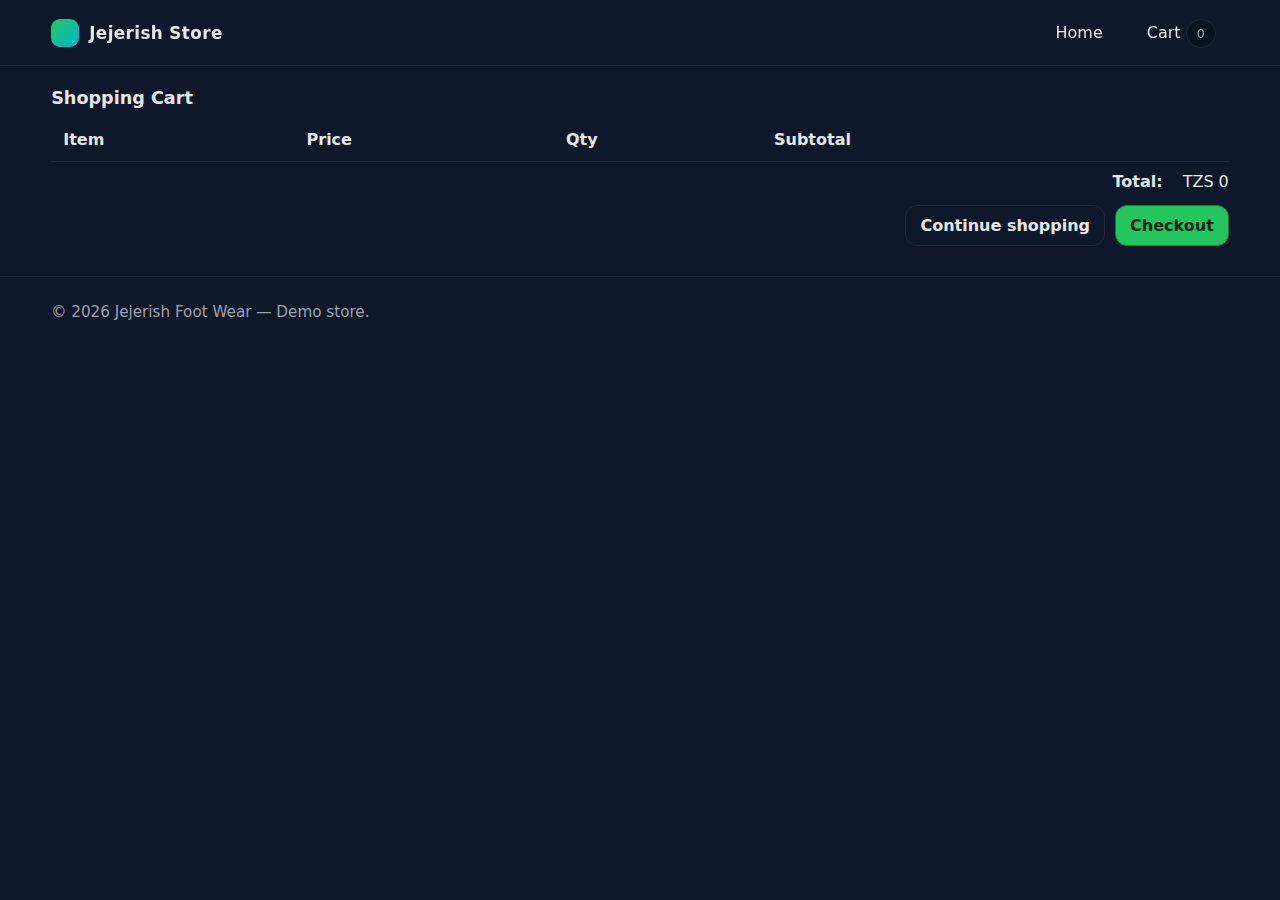
<file: cart.html>
<!DOCTYPE html>
<html lang="en">
<head>
  <meta charset="UTF-8" />
  <meta name="viewport" content="width=device-width, initial-scale=1.0" />
  <title>Your Cart — Jejerish Store</title>
  <link rel="stylesheet" href="./styles.css" />
</head>
<body>
  <nav>
    <div class="container navbar">
      <a class="brand" href="./index.html"><span class="logo"></span> Jejerish Store</a>
      <div class="nav-links">
        <a href="./index.html">Home</a>
        <a href="./cart.html">Cart <span class="badge" data-cart-count>0</span></a>
      </div>
    </div>
  </nav>

  <main class="container">
    <section class="section">
      <h2>Shopping Cart</h2>
      <table class="table" id="cart-table">
        <thead><tr><th>Item</th><th>Price</th><th>Qty</th><th>Subtotal</th><th></th></tr></thead>
        <tbody></tbody>
      </table>
      <div class="total">
        <div><strong>Total:</strong></div>
        <div id="total-val">TZS 0</div>
      </div>
      <div style="margin-top:14px; display:flex; gap:10px; justify-content:flex-end;">
        <a class="btn" href="./index.html">Continue shopping</a>
        <a class="btn primary" href="./checkout.html">Checkout</a>
      </div>
    </section>
  </main>

  <footer class="footer">
    <div class="container">© <span id="year"></span> Jejerish Foot Wear — Demo store.</div>
  </footer>

  <script src="./app.js"></script>
  <script>
    document.getElementById('year').textContent = new Date().getFullYear();
    function render() {
      const tbody = document.querySelector('#cart-table tbody');
      tbody.innerHTML = '';
      const cart = getCart();
      cart.forEach(item => {
        const tr = document.createElement('tr');
        tr.innerHTML = `
          <td style="display:flex; align-items:center; gap:10px">
            <img src="./assets/${item.img}" alt="${item.name}" style="width:54px; height:54px; border-radius:10px; border:1px solid var(--border);" />
            ${item.name}
          </td>
          <td>${currency(item.price, item.unit)}</td>
          <td>
            <div class="qty">
              <button data-dec="${item.id}">-</button>
              <input type="number" min="1" value="${item.qty}" data-qty="${item.id}" />
              <button data-inc="${item.id}">+</button>
            </div>
          </td>
          <td>${currency(item.price * item.qty, item.unit)}</td>
          <td><button class="btn" data-del="${item.id}">Remove</button></td>`;
        tbody.appendChild(tr);
      });
      document.getElementById('total-val').textContent = currency(cartTotal());
      renderCartBadge();
    }
    document.addEventListener('click', e => {
      if (e.target.hasAttribute('data-inc')) {
        const id = e.target.getAttribute('data-inc'); const cart = getCart();
        const it = cart.find(i => i.id===id); it.qty++; setCart(cart); render();
      }
      if (e.target.hasAttribute('data-dec')) {
        const id = e.target.getAttribute('data-dec'); const cart = getCart();
        const it = cart.find(i => i.id===id); it.qty = Math.max(1, it.qty-1); setCart(cart); render();
      }
      if (e.target.hasAttribute('data-del')) {
        removeFromCart(e.target.getAttribute('data-del')); render();
      }
    });
    document.addEventListener('input', e => {
      if (e.target.hasAttribute('data-qty')) {
        const id = e.target.getAttribute('data-qty'); updateQty(id, parseInt(e.target.value||'1',10)); render();
      }
    });
    render();
  </script>
</body>
</html>
</file>
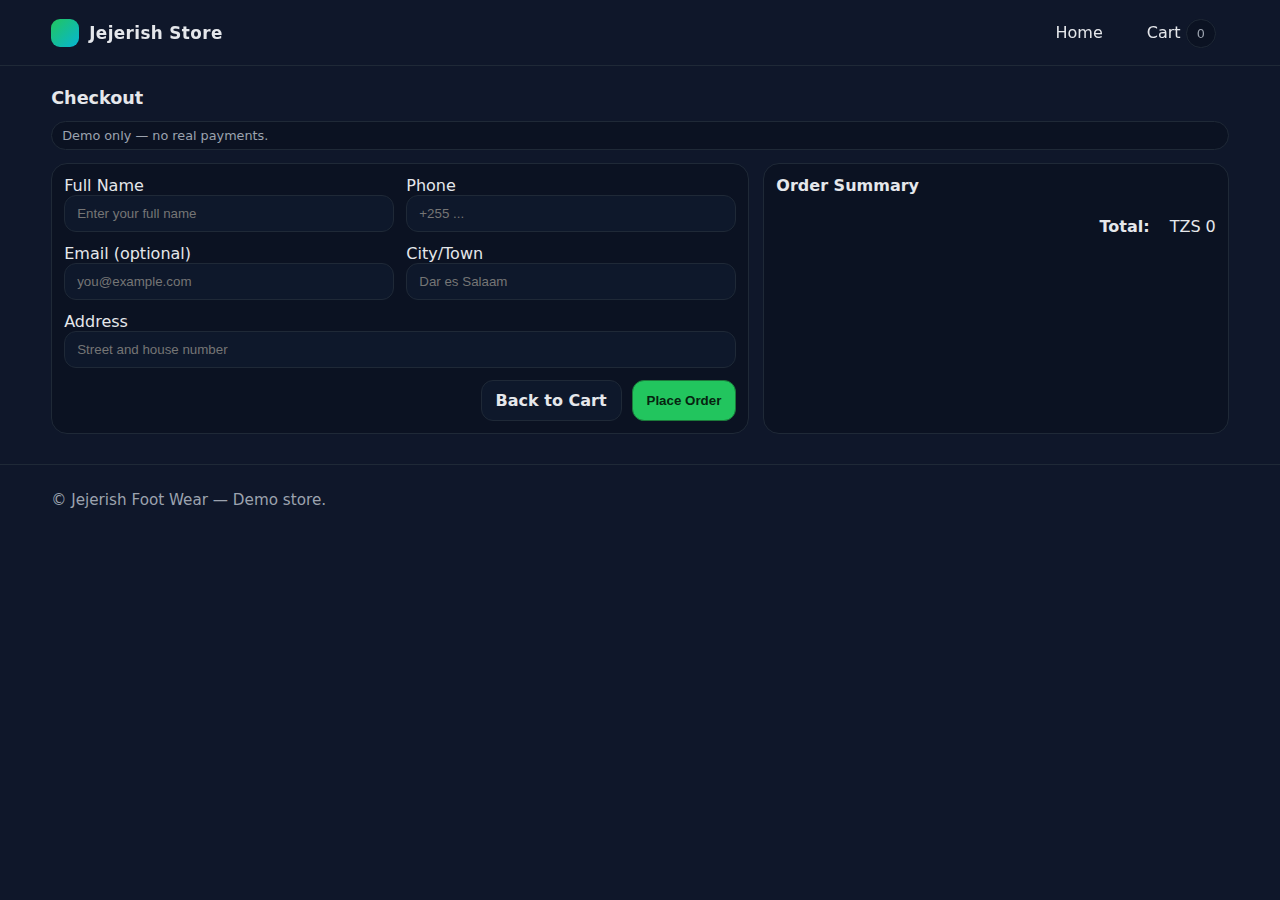
<file: checkout.html>
<!DOCTYPE html>
<html lang="en">
<head>
  <meta charset="UTF-8" />
  <meta name="viewport" content="width=device-width, initial-scale=1.0" />
  <title>Checkout — Jejerish Store</title>
  <link rel="stylesheet" href="./styles.css" />
</head>
<body>
  <nav>
    <div class="container navbar">
      <a class="brand" href="./index.html"><span class="logo"></span> Jejerish Store</a>
      <div class="nav-links">
        <a href="./index.html">Home</a>
        <a href="./cart.html">Cart <span class="badge" data-cart-count>0</span></a>
      </div>
    </div>
  </nav>

  <main class="container">
    <section class="section">
      <h2>Checkout</h2>
      <p class="badge">Demo only — no real payments.</p>
      <div class="grid" style="grid-template-columns: 1.2fr 0.8fr;">
        <div class="card">
          <div class="body">
            <form id="checkout-form">
              <div class="form-grid">
                <div>
                  <label>Full Name</label>
                  <input type="text" required id="name" placeholder="Enter your full name" />
                </div>
                <div>
                  <label>Phone</label>
                  <input type="tel" required id="phone" placeholder="+255 ..." />
                </div>
                <div>
                  <label>Email (optional)</label>
                  <input type="email" id="email" placeholder="you@example.com" />
                </div>
                <div>
                  <label>City/Town</label>
                  <input type="text" required id="city" placeholder="Dar es Salaam" />
                </div>
                <div style="grid-column: 1 / -1;">
                  <label>Address</label>
                  <input type="text" required id="address" placeholder="Street and house number" />
                </div>
              </div>
              <div style="margin-top:12px; display:flex; gap:10px; justify-content:flex-end;">
                <a class="btn" href="./cart.html">Back to Cart</a>
                <button class="btn primary" type="submit">Place Order</button>
              </div>
            </form>
          </div>
        </div>
        <div class="card">
          <div class="body">
            <div class="title">Order Summary</div>
            <table class="table" id="summary"></table>
            <div class="total"><div><strong>Total:</strong></div><div id="sum-total">TZS 0</div></div>
          </div>
        </div>
      </div>
    </section>
  </main>

  <footer class="footer">
    <div class="container">© <span id="year"></span> Jejerish Foot Wear — Demo store.</div>
  </footer>

  <script src="./app.js"></script>
  <script>
    document.getElementById('year').textContent = new Date().getFullYear();
    function renderSummary() {
      const table = document.getElementById('summary');
      const cart = getCart();
      table.innerHTML = '<tr><th>Item</th><th>Qty</th><th>Total</th></tr>';
      cart.forEach(i => {
        const tr = document.createElement('tr');
        tr.innerHTML = \`<td>\${i.name}</td><td>\${i.qty}</td><td>\${currency(i.price * i.qty, i.unit)}</td>\`;
        table.appendChild(tr);
      });
      document.getElementById('sum-total').textContent = currency(cartTotal());
      renderCartBadge();
    }
    renderSummary();

    document.getElementById('checkout-form').addEventListener('submit', (e) => {
      e.preventDefault();
      const cart = getCart();
      if (cart.length === 0) { alert('Your cart is empty.'); return; }
      const order = {
        items: cart, total: cartTotal(),
        customer: {
          name: document.getElementById('name').value.trim(),
          phone: document.getElementById('phone').value.trim(),
          email: document.getElementById('email').value.trim(),
          city: document.getElementById('city').value.trim(),
          address: document.getElementById('address').value.trim(),
        },
        createdAt: new Date().toISOString()
      };
      // In a real app, send this to a server:
      // fetch('/api/orders', { method:'POST', headers:{'Content-Type':'application/json'}, body: JSON.stringify(order) });
      console.log('Order placed (demo):', order);
      alert('Order placed! (demo) — check console for details.');
      localStorage.removeItem('cart');
      window.location.href = './index.html';
    });
  </script>
</body>
</html>
</file>
<file: styles.css>
/* Simple Store - styles.css */
body {
  font-family: Arial, sans-serif;
  margin: 0;
  padding: 0;
  background: url('IMG-20250819-WA0065.jpg"./assets/bg.jpg') no-repeat center center fixed;
  background-size: cover;
  color: var(--text);
}
* { box-sizing: border-box; }
:root {
  --bg: #0f172a;         /* slate-900 */
  --card: #111827;       /* gray-900 */
  --muted: #9ca3af;      /* gray-400 */
  --text: #e5e7eb;       /* gray-200 */
  --brand: #22c55e;      /* green-500 */
  --brand-dark: #16a34a; /* green-600 */
  --danger: #ef4444;     /* red-500 */
  --border: #1f2937;     /* gray-800 */
}
html, body { margin:0; padding:0; font-family: system-ui, -apple-system, Segoe UI, Roboto, 'Helvetica Neue', Arial, 'Noto Sans', 'Liberation Sans', sans-serif; background: var(--bg); color: var(--text); }
a { color: inherit; text-decoration: none; }
.container { width: min(1200px, 92%); margin: 0 auto; }

nav {
  position: sticky; top: 0; z-index: 10;
  background: rgba(15, 23, 42, 0.85); backdrop-filter: blur(6px);
  border-bottom: 1px solid var(--border);
}
.navbar { display:flex; align-items:center; justify-content:space-between; padding: 14px 0; }
.brand { display:flex; align-items:center; gap:10px; font-weight:700; font-size: 1.05rem; letter-spacing: 0.4px; }
.brand .logo { width:28px; height:28px; border-radius:9px; background: linear-gradient(135deg, #22c55e, #06b6d4); display:inline-block; }
.nav-links { display:flex; gap:18px; align-items:center; }
.nav-links a { padding:8px 12px; border-radius: 10px; border:1px solid transparent; }
.nav-links a:hover { border-color: var(--border); background:#0b1222; }

.hero { padding: 42px 0 22px; }
.hero .panel {
  background: radial-gradient(1200px 200px at 50% -50%, #22c55e22, transparent 60%), #0b1222;
  border: 1px solid var(--border);
  border-radius: 18px;
  padding: 26px;
  display: grid;
  grid-template-columns: 1.4fr 1fr;
  gap: 18px;
}
.hero h1 { margin: 0 0 8px; font-size: clamp(1.4rem, 1.2rem + 1.2vw, 2rem); }
.hero p { margin: 0; color: var(--muted); }
.hero .cta { display:flex; gap:10px; margin-top:14px; }
.btn {
  display:inline-flex; align-items:center; gap:8px;
  padding: 10px 14px; border-radius: 12px; border: 1px solid var(--border);
  background: #0e182b; color: var(--text); cursor: pointer; font-weight:600;
}
.btn.primary { background: var(--brand); color: #062410; border-color: #1b7a3a; }
.btn.primary:hover { background: var(--brand-dark); }
.btn:hover { transform: translateY(-1px); transition: 120ms ease; }

.grid { display:grid; gap:14px; grid-template-columns: repeat(4, minmax(0,1fr)); }
@media (max-width: 1000px) { .grid { grid-template-columns: repeat(3, minmax(0,1fr)); } .hero .panel { grid-template-columns: 1fr; } }
@media (max-width: 640px) { .grid { grid-template-columns: repeat(2, minmax(0,1fr)); } }

.card {
  background: #0b1222;
  border: 1px solid var(--border);
  border-radius: 16px;
  overflow: hidden;
  display:flex; flex-direction:column;
}
.card .thumb { aspect-ratio: 1 / 1; width: 100%; background: #0a0f1c; display:grid; place-items:center; border-bottom: 1px solid var(--border); }
.card .thumb img { max-width: 86%; max-height: 86%; }
.card .body { padding: 12px; display:flex; flex-direction:column; gap:6px; }
.card .title { font-weight: 600; line-height: 1.2; }
.card .price { color: #bbf7d0; font-weight:700; }
.card .meta { color: var(--muted); font-size: 0.9rem; }
.card .row { display:flex; gap:10px; }
.qty { display:flex; align-items:center; gap:8px; }
.qty button { width:28px; height:28px; border-radius:10px; background:#0e182b; border:1px solid var(--border); cursor:pointer; color:var(--text); }
.qty input { width:48px; height:28px; border-radius:10px; background:#0e182b; border:1px solid var(--border); color:var(--text); text-align:center; }

.section { margin: 22px 0; }
.section h2 { font-size: 1.1rem; margin: 0 0 10px; }

.footer { border-top: 1px solid var(--border); padding: 26px 0; margin-top: 30px; color: var(--muted); font-size: 0.95rem; }
.badge { font-size: 0.8rem; padding:6px 10px; border-radius: 999px; border:1px solid var(--border); background:#0b1222; color: var(--muted); }
.table { width: 100%; border-collapse: collapse; }
.table th, .table td { padding: 12px; border-bottom: 1px solid var(--border); text-align:left; }
.total { display:flex; justify-content:flex-end; gap:20px; align-items:center; padding-top:10px; }
input[type="text"], input[type="email"], input[type="tel"] {
  width: 100%; padding: 10px 12px; border-radius: 12px; border:1px solid var(--border); background:#0e182b; color:var(--text);
}
.form-grid { display:grid; gap:12px; grid-template-columns: repeat(2, minmax(0,1fr)); }
@media (max-width:640px){ .form-grid { grid-template-columns: 1fr; } }
</file>
